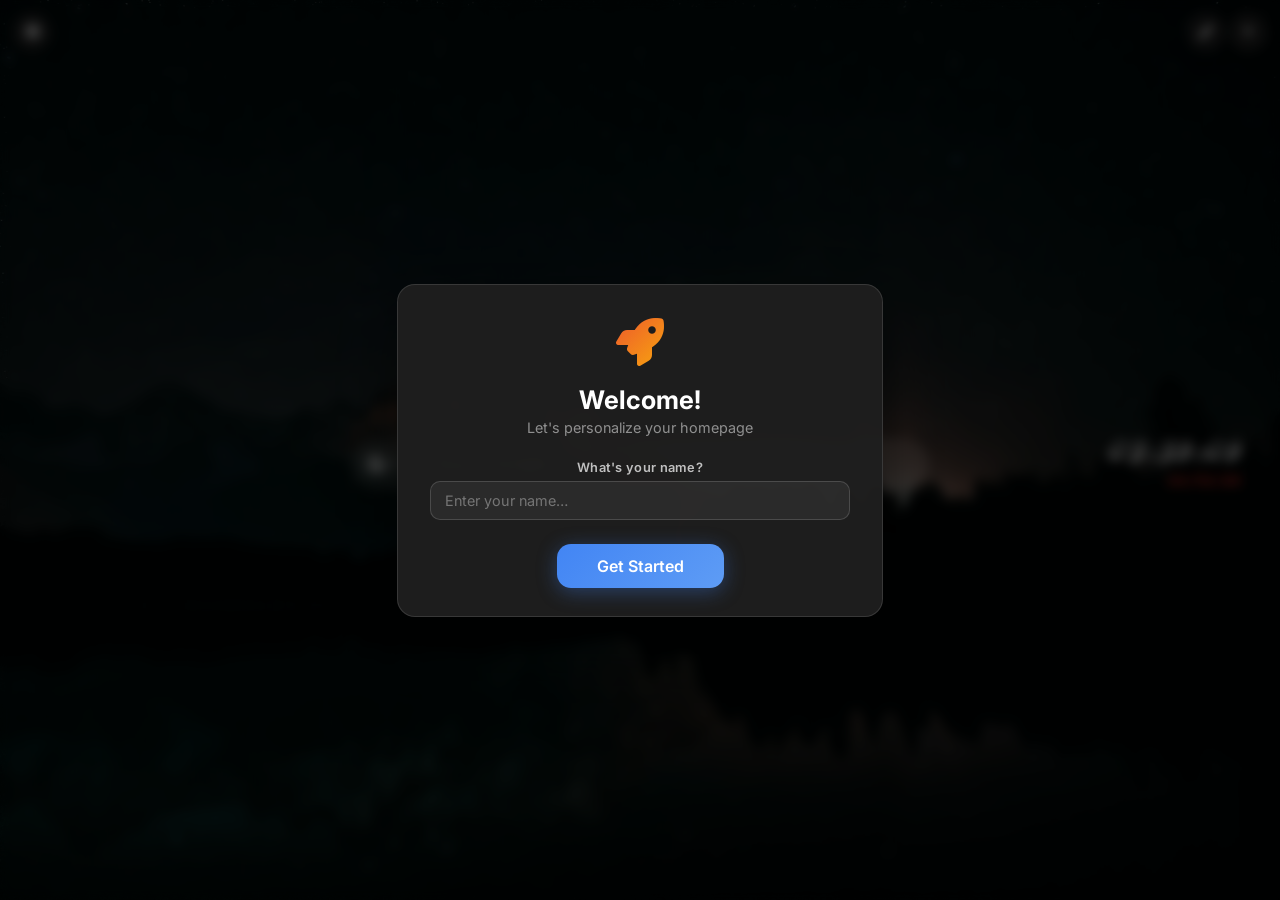
<file: index.html>
<!DOCTYPE html>
<html lang="en">

<head>
    <meta charset="UTF-8">
    <meta name="viewport" content="width=device-width, initial-scale=1.0">
    <title>My Homepage</title>
    <link rel="stylesheet" href="style.css">
    <link rel="stylesheet" href="https://cdnjs.cloudflare.com/ajax/libs/font-awesome/6.4.0/css/all.min.css">
    <link
        href="https://fonts.googleapis.com/css2?family=Inter:wght@400;600;700&family=Molle:ital@1&family=Mystery+Quest&display=swap"
        rel="stylesheet">
</head>

<body>
    <!-- Background Dim & Blur Overlay -->
    <div id="bg-overlay" class="bg-overlay"></div>

    <!-- Welcome Modal (first visit) -->
    <div class="modal-overlay" id="welcome-modal">
        <div class="modal-card welcome-card">
            <div class="welcome-icon"><i class="fas fa-rocket"></i></div>
            <h3 class="modal-title welcome-title">Welcome!</h3>
            <p class="welcome-subtitle">Let's personalize your homepage</p>
            <div class="modal-field">
                <label for="welcome-name">What's your name?</label>
                <input type="text" id="welcome-name" placeholder="Enter your name…" autocomplete="off" autofocus>
            </div>
            <div class="modal-actions">
                <button class="modal-btn confirm" id="welcome-confirm" type="button">Get Started</button>
            </div>
        </div>
    </div>

    <main class="main-layout" id="main-layout">
        <!-- Top area: grids are rendered dynamically -->
        <div id="grids-top" class="grids-area"></div>

        <section class="search-section">
            <div class="search-name" id="search-name"></div>
            <div class="search-container">
                <button class="engine-toggle" id="engine-toggle" type="button" title="Switch search engine">
                    <i class="fab fa-google" id="engine-icon"></i>
                    <i class="fas fa-caret-down caret"></i>
                </button>
                <div class="engine-dropdown" id="engine-dropdown">
                    <div class="engine-option selected" data-engine="google" data-icon="fab fa-google">
                        <i class="fab fa-google"></i><span>Google</span>
                    </div>
                    <div class="engine-option" data-engine="bing" data-icon="fab fa-microsoft">
                        <i class="fab fa-microsoft"></i><span>Bing</span>
                    </div>
                    <div class="engine-option" data-engine="duckduckgo" data-icon="fas fa-shield-halved">
                        <i class="fas fa-shield-halved"></i><span>DuckDuckGo</span>
                    </div>
                    <div class="engine-option" data-engine="youtube" data-icon="fab fa-youtube">
                        <i class="fab fa-youtube"></i><span>YouTube</span>
                    </div>
                    <div class="engine-option" data-engine="brave" data-icon="fas fa-compass">
                        <i class="fas fa-compass"></i><span>Brave Search</span>
                    </div>
                    <div class="engine-option" data-engine="startpage" data-icon="fas fa-lock">
                        <i class="fas fa-lock"></i><span>Startpage</span>
                    </div>
                </div>
                <input type="text" id="search-bar" placeholder="Search Google..." autocomplete="off">

            </div>
            <div class="search-clock">
                <div class="clock-time" id="clock-time">00:00:00</div>
                <div class="clock-date" id="clock-date">01-01-00</div>
            </div>
        </section>

        <!-- Bottom area: grids are rendered dynamically -->
        <div id="grids-bottom" class="grids-area"></div>
    </main>

    <!-- Settings Button (top-left floating) -->
    <button class="backup-btn" id="backup-btn" type="button" title="Settings">
        <i class="fas fa-gear"></i>
    </button>


    <!-- Add Grid Button (floating) -->
    <button class="add-grid-btn" id="add-grid-btn" type="button" title="Add a new grid">
        <i class="fas fa-plus"></i>
    </button>

    <!-- Edit Button (floating near add button) -->
    <button class="edit-grid-btn" id="edit-grid-btn" type="button" title="Edit">
        <i class="fas fa-pen"></i>
    </button>

    <!-- Settings Modal -->
    <div class="modal-overlay" id="backup-modal">
        <div class="modal-card backup-modal-card">
            <div class="modal-header-row">
                <h3 class="modal-title"><i class="fas fa-gear"></i> Settings</h3>
                <button class="modal-close-btn" id="backup-modal-close" type="button" title="Close"><i class="fas fa-times"></i></button>
            </div>

            <!-- 1. Appearance Section -->
            <div class="settings-section">
                <h4 class="settings-section-title"><i class="fas fa-palette"></i> Appearance</h4>
                
                <!-- Wallpaper -->
                <div class="settings-row">
                    <div class="wallpaper-preview-group">
                        <img id="wallpaper-thumb" src="bg.jpg" alt="Wallpaper preview" class="wallpaper-thumb">
                        <div class="wallpaper-info">
                            <span class="wallpaper-label">Wallpaper</span>
                            <span class="wallpaper-hint">JPG, PNG, WebP</span>
                        </div>
                    </div>
                    <div class="settings-action-group">
                        <input type="file" id="wallpaper-file-input" accept="image/*" style="display: none;">
                        <button class="modal-btn secondary btn-compact" id="wallpaper-upload-btn" type="button">
                            <i class="fas fa-upload"></i> Upload
                        </button>
                        <button class="modal-btn ghost btn-compact" id="wallpaper-reset-btn" type="button" title="Reset to default background">
                            <i class="fas fa-rotate-left"></i> Reset
                        </button>
                    </div>
                </div>

                <!-- Wallpaper Dim & Blur Sliders -->
                <div class="settings-row">
                    <div class="settings-info-group">
                        <span class="settings-row-label">Background Dim</span>
                        <span class="settings-row-hint" id="bg-dim-label">20%</span>
                    </div>
                    <div class="setting-range-wrap">
                        <input type="range" id="setting-bg-dim" min="0" max="80" value="20" class="setting-range">
                    </div>
                </div>

                <div class="settings-row">
                    <div class="settings-info-group">
                        <span class="settings-row-label">Background Blur</span>
                        <span class="settings-row-hint" id="bg-blur-label">0px</span>
                    </div>
                    <div class="setting-range-wrap">
                        <input type="range" id="setting-bg-blur" min="0" max="20" value="0" class="setting-range">
                    </div>
                </div>

                <!-- Tile Shape -->
                <div class="settings-row">
                    <div class="settings-info-group">
                        <span class="settings-row-label">Tile Shape</span>
                        <span class="settings-row-hint">Shortcut icon borders</span>
                    </div>
                    <div class="segment-group" id="tile-shape-group">
                        <button class="segment-btn active" data-shape="circle" type="button">Circle</button>
                        <button class="segment-btn" data-shape="squircle" type="button">Squircle</button>
                        <button class="segment-btn" data-shape="square" type="button">Square</button>
                    </div>
                </div>

                <!-- Show / Hide Shortcut Labels -->
                <div class="settings-row">
                    <div class="settings-info-group">
                        <span class="settings-row-label">Shortcut Names</span>
                        <span class="settings-row-hint">Display text below icons</span>
                    </div>
                    <label class="toggle-switch">
                        <input type="checkbox" id="setting-show-labels" checked>
                        <span class="toggle-slider"></span>
                    </label>
                </div>

            </div>

            <div class="backup-divider"></div>

            <!-- 2. Clock, Date & Profile -->
            <div class="settings-section">
                <h4 class="settings-section-title"><i class="fas fa-clock"></i> Clock, Date & Greeting</h4>
                
                <!-- Display Name -->
                <div class="settings-row">
                    <div class="settings-info-group">
                        <span class="settings-row-label">Display Name</span>
                        <span class="settings-row-hint">Greeting on dashboard</span>
                    </div>
                    <div class="settings-action-group">
                        <input type="text" id="setting-user-name" placeholder="Your name" class="setting-text-input" autocomplete="off">
                        <button class="modal-btn secondary btn-compact" id="setting-name-save-btn" type="button">
                            Save
                        </button>
                    </div>
                </div>

                <!-- 12h / 24h Time Format -->
                <div class="settings-row">
                    <div class="settings-info-group">
                        <span class="settings-row-label">Time Format</span>
                        <span class="settings-row-hint">Clock display style</span>
                    </div>
                    <div class="segment-group" id="time-format-group">
                        <button class="segment-btn" data-time="12h" type="button">12-Hour</button>
                        <button class="segment-btn active" data-time="24h" type="button">24-Hour</button>
                    </div>
                </div>

                <!-- Show Seconds -->
                <div class="settings-row">
                    <div class="settings-info-group">
                        <span class="settings-row-label">Show Seconds</span>
                        <span class="settings-row-hint">Live ticking seconds</span>
                    </div>
                    <label class="toggle-switch">
                        <input type="checkbox" id="setting-show-seconds" checked>
                        <span class="toggle-slider"></span>
                    </label>
                </div>

                <!-- Date Format -->
                <div class="settings-row">
                    <div class="settings-info-group">
                        <span class="settings-row-label">Date Format</span>
                        <span class="settings-row-hint">Display beneath clock</span>
                    </div>
                    <div class="settings-action-group">
                        <select id="setting-date-format" class="setting-select">
                            <option value="dd/mm/yy" selected>DD/MM/YY (24/08/26)</option>
                            <option value="mm/dd/yy">MM/DD/YY (08/24/26)</option>
                            <option value="text">Text (Mon, 24 Aug)</option>
                        </select>
                    </div>
                </div>
            </div>

            <div class="backup-divider"></div>

            <!-- 3. Search Section -->
            <div class="settings-section">
                <h4 class="settings-section-title"><i class="fas fa-magnifying-glass"></i> Search Engine</h4>
                
                <!-- Default Search Engine -->
                <div class="settings-row">
                    <div class="settings-info-group">
                        <span class="settings-row-label">Default Engine</span>
                        <span class="settings-row-hint">Initial search provider</span>
                    </div>
                    <div class="settings-action-group">
                        <select id="setting-default-engine" class="setting-select">
                            <option value="google" selected>Google</option>
                            <option value="bing">Bing</option>
                            <option value="duckduckgo">DuckDuckGo</option>
                            <option value="youtube">YouTube</option>
                            <option value="brave">Brave Search</option>
                            <option value="startpage">Startpage</option>
                        </select>
                    </div>
                </div>


            </div>

            <div class="backup-divider"></div>

            <!-- 4. Backup & Reset Section -->
            <div class="settings-section">
                <h4 class="settings-section-title"><i class="fas fa-database"></i> Backup & Reset</h4>
                <div class="settings-row">
                    <div class="settings-info-group">
                        <span class="settings-row-label">Dashboard Data</span>
                        <span class="settings-row-hint">Grids, shortcuts & settings</span>
                    </div>
                    <div class="settings-action-group">
                        <button class="modal-btn secondary btn-compact" id="export-json-btn" type="button" title="Download backup JSON">
                            <i class="fas fa-download"></i> Export
                        </button>
                        <input type="file" id="backup-file-input" accept=".json,application/json" style="display: none;">
                        <button class="modal-btn secondary btn-compact" id="import-json-btn" type="button" title="Import / Restore from JSON file">
                            <i class="fas fa-file-import"></i> Import
                        </button>
                        <button class="modal-btn ghost btn-compact" id="copy-json-btn" type="button" title="Copy JSON text to clipboard">
                            <i class="fas fa-copy"></i>
                        </button>
                    </div>
                </div>

                <!-- Preview of selected file -->
                <div class="backup-preview" id="backup-preview" style="display: none;">
                    <div class="preview-info">
                        <i class="fas fa-circle-check preview-icon"></i>
                        <div class="preview-details">
                            <span class="preview-filename" id="preview-filename">backup.json</span>
                            <span class="preview-stats" id="preview-stats">3 Grids • 12 Shortcuts</span>
                        </div>
                    </div>
                    <button class="preview-remove-btn" id="preview-remove-btn" type="button" title="Remove selected file">
                        <i class="fas fa-times"></i>
                    </button>
                </div>

                <!-- Import Mode Selection -->
                <div class="import-mode-container" id="import-mode-container" style="display: none;">
                    <label class="import-mode-label">Import Mode:</label>
                    <div class="import-mode-options">
                        <label class="radio-label">
                            <input type="radio" name="import-mode" value="replace" checked>
                            <span><strong>Replace</strong> (Overwrites current data)</span>
                        </label>
                        <label class="radio-label">
                            <input type="radio" name="import-mode" value="merge">
                            <span><strong>Merge</strong> (Appends to current grids)</span>
                        </label>
                    </div>
                    <div class="modal-actions import-actions" style="margin-top: 8px;">
                        <button class="modal-btn confirm btn-compact" id="import-confirm-btn" type="button">
                            <i class="fas fa-rotate-left"></i> Confirm Restore
                        </button>
                    </div>
                </div>

                <!-- Factory Reset Row -->
                <div class="settings-row" style="margin-top: 6px; border-color: rgba(234, 67, 53, 0.25); background: rgba(234, 67, 53, 0.06);">
                    <div class="settings-info-group">
                        <span class="settings-row-label" style="color: #ff6b6b;">Factory Reset</span>
                        <span class="settings-row-hint">Reset all data & start fresh</span>
                    </div>
                    <button class="modal-btn danger btn-compact" id="factory-reset-btn" type="button">
                        <i class="fas fa-trash-can"></i> Reset All
                    </button>
                </div>
            </div>
        </div>
    </div>

    <!-- Toast Notification -->
    <div class="toast-notification" id="toast-notification">
        <i class="toast-icon fas fa-check-circle" id="toast-icon"></i>
        <span class="toast-message" id="toast-message">Action completed successfully</span>
    </div>

    <!-- Add Site Modal -->
    <div class="modal-overlay" id="add-site-modal">
        <div class="modal-card">
            <h3 class="modal-title">Add Shortcut</h3>
            <div class="modal-field">
                <label for="modal-url">Website URL</label>
                <input type="text" id="modal-url" placeholder="https://example.com" autocomplete="off">
            </div>
            <div class="modal-field" id="modal-name-field">
                <label for="modal-name">Display Name</label>
                <input type="text" id="modal-name" placeholder="Example" autocomplete="off">
            </div>
            <div class="modal-field" id="modal-icon-field">
                <label for="modal-icon">Custom Icon <span class="modal-hint">(Font Awesome class or image URL)</span></label>
                <input type="text" id="modal-icon" placeholder="e.g. fab fa-github or https://...icon.png" autocomplete="off">
                <span class="modal-hint">Paste an image URL (right-click tab icon → Copy Image Address) or a FA class</span>
            </div>
            <div class="modal-field" id="modal-source-field">
                <label for="modal-icon-source">Icon Source</label>
                <select id="modal-icon-source">
                    <option value="direct" selected>Direct Favicon (Site's Own)</option>
                    <option value="google">Google FaviconV2</option>
                    <option value="duckduckgo">DuckDuckGo Icons</option>
                    <option value="iconhorse">Icon Horse</option>
                    <option value="clearbit">Clearbit Logo (HD)</option>
                    <option value="faviconkit">FaviconKit</option>
                    <option value="yandex">Yandex Favicon</option>
                    <option value="globe">Globe Icon (fallback)</option>
                </select>
                <span class="modal-hint">Choose which service fetches the icon</span>
            </div>
            <div class="modal-actions">
                <button class="modal-btn cancel" id="modal-cancel" type="button">Cancel</button>
                <button class="modal-btn confirm" id="modal-confirm" type="button">Add</button>
            </div>
        </div>
    </div>

    <!-- Add Grid Modal -->
    <div class="modal-overlay" id="add-grid-modal">
        <div class="modal-card">
            <h3 class="modal-title">Add New Grid</h3>
            <div class="modal-field">
                <label for="grid-name-input">Grid Name</label>
                <input type="text" id="grid-name-input" placeholder="e.g. Social, Work, Study…" autocomplete="off">
            </div>
            <div class="modal-actions">
                <button class="modal-btn cancel" id="grid-modal-cancel" type="button">Cancel</button>
                <button class="modal-btn confirm" id="grid-modal-confirm" type="button">Add Grid</button>
            </div>
        </div>
    </div>

    <script src="script.js"></script>
    <script src="search.js"></script>
</body>

</html>
</file>
<file: style.css>
:root {
    --bg-color: #000000;
    --panel-bg: rgba(255, 255, 255, 0.08);
    --panel-border: rgba(255, 255, 255, 0.2);
    --text-color: #ffffff;
    --text-muted: rgba(255, 255, 255, 0.72);
    --grid-shadow: 0 8px 32px rgba(0, 0, 0, 0.37);
    --page-padding: clamp(0.5rem, 1vw, 1rem);
    --grid-gap: clamp(0.5rem, 0.9vw, 1rem);
    --grid-cols: 1;
    --tile-radius: 50%;
    --bg-dim: 0.2;
    --bg-blur: 0px;
}


body {
    background-color: var(--bg-color);
    background-image: url('bg.jpg');
    background-size: cover;
    background-position: center;
    background-repeat: no-repeat;
    background-attachment: fixed;
    color: var(--text-color);
    font-family: 'Inter', sans-serif;
    margin: 0;
    min-height: 100vh;
    overflow: hidden;
    position: relative;
}

.bg-overlay {
    position: fixed;
    inset: 0;
    background-color: rgba(0, 0, 0, var(--bg-dim, 0.2));
    backdrop-filter: blur(var(--bg-blur, 0px));
    -webkit-backdrop-filter: blur(var(--bg-blur, 0px));
    pointer-events: none;
    z-index: 0;
    transition: background-color 0.2s ease, backdrop-filter 0.2s ease, -webkit-backdrop-filter 0.2s ease;
}

.main-layout {
    display: flex;
    flex-direction: column;
    align-items: center;
    justify-content: center;
    gap: var(--grid-gap);
    width: 100%;
    min-height: 100vh;
    padding: clamp(3.2rem, 5.5vh, 4rem) var(--page-padding) clamp(1.2rem, 2.5vh, 2rem);
    box-sizing: border-box;
}

/* 10-Slot Grid Layout System (5 columns top, 5 columns bottom) */
.grids-area {
    display: grid;
    grid-template-columns: repeat(5, minmax(0, 1fr));
    gap: var(--grid-gap);
    width: 100%;
    max-width: 1280px;
    box-sizing: border-box;
    align-items: stretch;
}

#grids-bottom {
    /* Shown when bottom slots occupied or in edit mode */
}

/* Grid Slot Placeholders (1 to 10) */
.grid-slot-placeholder {
    position: relative;
    width: 100%;
    aspect-ratio: 1 / 1;
    border-radius: 14px;
    display: flex;
    align-items: stretch;
    justify-content: stretch;
    box-sizing: border-box;
    transition: transform 0.2s ease, border-color 0.2s ease, background 0.2s ease, box-shadow 0.2s ease;
}

/* In normal mode, empty slots are invisible and non-interactive */
.grid-slot-placeholder.empty-slot {
    pointer-events: none;
    border: 2px dashed transparent;
    background: transparent;
}

.grid-slot-placeholder.empty-slot .slot-hint {
    display: none;
}

/* In Dashboard Edit Mode */
body.dashboard-editing .grids-area {
    display: grid !important;
}

body.dashboard-editing .grid-slot-placeholder.empty-slot {
    pointer-events: auto;
    border: 2px dashed rgba(255, 255, 255, 0.22);
    background: rgba(255, 255, 255, 0.03);
    backdrop-filter: blur(8px);
    -webkit-backdrop-filter: blur(8px);
    cursor: pointer;
    display: flex;
    align-items: center;
    justify-content: center;
}

body.dashboard-editing .grid-slot-placeholder.empty-slot:hover,
body.dashboard-editing .grid-slot-placeholder.empty-slot.slot-drag-over {
    border-color: rgba(66, 133, 244, 0.85);
    background: rgba(66, 133, 244, 0.14);
    transform: scale(1.02);
    box-shadow: 0 0 20px rgba(66, 133, 244, 0.3);
}

body.dashboard-editing .grid-slot-placeholder.empty-slot .slot-hint {
    display: flex;
    flex-direction: column;
    align-items: center;
    gap: 6px;
    color: rgba(255, 255, 255, 0.4);
    font-size: 0.72rem;
    font-weight: 600;
    letter-spacing: 0.5px;
    pointer-events: none;
    user-select: none;
}

body.dashboard-editing .grid-slot-placeholder.empty-slot .slot-hint i {
    font-size: 1.15rem;
    color: rgba(255, 255, 255, 0.35);
}

.shortcut-panel {
    background: var(--panel-bg);
    backdrop-filter: blur(16px);
    -webkit-backdrop-filter: blur(16px);
    border: 1px solid var(--panel-border);
    border-radius: 14px;
    box-shadow: var(--grid-shadow);
    box-sizing: border-box;
    display: flex;
    flex-direction: column;
    align-items: center;
    overflow: hidden;
    padding: clamp(0.45rem, 0.8vmin, 0.9rem);
    position: relative;
    transition: transform 0.25s ease, background 0.25s ease, border-color 0.25s ease, box-shadow 0.25s ease;
    width: 100%;
    height: 100%;
    aspect-ratio: 1 / 1;
}

/* Draggable Grid in Edit Mode */
body.dashboard-editing .shortcut-panel {
    cursor: grab;
    border-color: rgba(66, 133, 244, 0.45);
    box-shadow: 0 0 0 1px rgba(66, 133, 244, 0.25), var(--grid-shadow);
}

body.dashboard-editing .shortcut-panel:active {
    cursor: grabbing;
}

body.dashboard-editing .shortcut-panel.dragging-grid {
    opacity: 0.3;
    transform: scale(0.92);
}

.shortcut-panel::before {
    content: '';
    position: absolute;
    top: 0;
    left: 0;
    right: 0;
    height: 50%;
    background: linear-gradient(to bottom, rgba(255, 255, 255, 0.1), transparent);
    border-radius: 14px 14px 0 0;
    pointer-events: none;
}

.shortcut-panel:hover {
    background: rgba(255, 255, 255, 0.12);
    border-color: rgba(255, 255, 255, 0.4);
    transform: translateY(-3px) scale(1.01);
}

.shortcut-panel h3 {
    color: var(--text-muted);
    font-size: clamp(0.55rem, 1.5vmin, 0.95rem);
    font-weight: 700;
    letter-spacing: 1.5px;
    margin: 0 0 clamp(0.25rem, 0.9vmin, 0.7rem);
    text-align: center;
    text-transform: uppercase;
    border-bottom: 1px dashed transparent;
    transition: border-color 0.2s ease;
}

.shortcut-panel h3:hover {
    border-color: rgba(255, 255, 255, 0.3);
}

.grid-name-input {
    background: rgba(255, 255, 255, 0.1);
    border: 1px solid rgba(255, 255, 255, 0.3);
    border-radius: 6px;
    color: var(--text-color);
    font-family: 'Inter', sans-serif;
    font-size: inherit;
    font-weight: 700;
    letter-spacing: 1.5px;
    outline: none;
    padding: 2px 6px;
    text-align: center;
    text-transform: uppercase;
    width: 90%;
    box-shadow: 0 0 0 2px rgba(66, 133, 244, 0.25);
}

.icon-grid {
    display: grid;
    align-content: center;
    flex: 1;
    gap: clamp(0.25rem, 1vmin, 0.75rem) clamp(0.25rem, 0.7vmin, 0.7rem);
    grid-template-columns: repeat(3, 1fr);
    justify-items: center;
    width: 100%;
}

.site-item {
    align-items: center;
    display: flex;
    flex-direction: column;
    gap: 4px;
    min-width: 0;
    width: 100%;
}

.site-name {
    color: var(--text-color);
    font-size: clamp(0.48rem, 1.25vmin, 0.85rem);
    max-width: 100%;
    opacity: 0.9;
    overflow: hidden;
    text-align: center;
    text-overflow: ellipsis;
    white-space: nowrap;
}

body.hide-shortcut-labels .site-name {
    display: none !important;
}

body.hide-shortcut-labels .site-item {
    gap: 0;
}

.icon-grid a {
    align-items: center;
    background: transparent;
    border: none;
    border-radius: var(--tile-radius, 50%);
    color: #ffffff;
    display: flex;
    font-size: clamp(0.9rem, 2.2vmin, 1.8rem);
    height: clamp(30px, 5.6vmin, 72px);
    justify-content: center;
    text-decoration: none;
    transition: transform 0.2s ease, border-radius 0.2s ease;
    width: clamp(30px, 5.6vmin, 72px);
    overflow: hidden;
}

.icon-grid a:hover {
    transform: translateY(-3px) scale(1.1);
}

/* ---- Empty Grid State ---- */
.empty-grid-state {
    grid-column: 1 / -1;
    display: flex;
    flex-direction: column;
    align-items: center;
    justify-content: center;
    gap: 8px;
    color: rgba(255, 255, 255, 0.25);
    padding: 1rem;
    text-align: center;
}

.empty-grid-state > i {
    font-size: 2rem;
    opacity: 0.4;
}

.empty-grid-state > span {
    font-size: 0.8rem;
    opacity: 0.5;
}

.empty-grid-state .empty-hint {
    font-size: 0.65rem;
    opacity: 0.35;
}

.empty-grid-state .empty-hint i {
    font-size: 0.6rem;
}

/* ---- Add Grid Button (floating top-right) ---- */
.add-grid-btn {
    position: fixed;
    top: 14px;
    right: 14px;
    width: 36px;
    height: 36px;
    border: 1.5px solid rgba(255, 255, 255, 0.2);
    border-radius: 50%;
    background: rgba(30, 30, 30, 0.85);
    backdrop-filter: blur(16px);
    -webkit-backdrop-filter: blur(16px);
    color: rgba(255, 255, 255, 0.8);
    font-size: 0.95rem;
    cursor: pointer;
    display: flex;
    align-items: center;
    justify-content: center;
    box-shadow: 0 4px 16px rgba(0, 0, 0, 0.35);
    transition: transform 0.2s ease, background 0.2s ease, border-color 0.2s ease, color 0.2s ease;
    z-index: 100;
}

.add-grid-btn:hover {
    transform: scale(1.1) rotate(90deg);
    background: rgba(66, 133, 244, 0.3);
    border-color: rgba(66, 133, 244, 0.6);
    color: #ffffff;
}

/* ---- Edit Button (floating top-right near add button) ---- */
.edit-grid-btn {
    position: fixed;
    top: 14px;
    right: 56px;
    width: 36px;
    height: 36px;
    border: 1.5px solid rgba(255, 255, 255, 0.2);
    border-radius: 50%;
    background: rgba(30, 30, 30, 0.85);
    backdrop-filter: blur(16px);
    -webkit-backdrop-filter: blur(16px);
    color: rgba(255, 255, 255, 0.8);
    font-size: 0.88rem;
    cursor: pointer;
    display: flex;
    align-items: center;
    justify-content: center;
    box-shadow: 0 4px 16px rgba(0, 0, 0, 0.35);
    transition: transform 0.2s ease, background 0.2s ease, border-color 0.2s ease, color 0.2s ease;
    z-index: 100;
}

.edit-grid-btn:hover {
    transform: scale(1.1);
    background: rgba(66, 133, 244, 0.3);
    border-color: rgba(66, 133, 244, 0.6);
    color: #ffffff;
}

.edit-grid-btn.active {
    background: rgba(66, 133, 244, 0.4) !important;
    border-color: #4285f4 !important;
    color: #ffffff !important;
    box-shadow: 0 0 16px rgba(66, 133, 244, 0.6) !important;
    transform: scale(1.05);
}

/* ---- Settings Button (floating top-left) ---- */
.backup-btn {
    position: fixed;
    top: 14px;
    left: 14px;
    width: 36px;
    height: 36px;
    border: 1.5px solid rgba(255, 255, 255, 0.2);
    border-radius: 50%;
    background: rgba(30, 30, 30, 0.85);
    backdrop-filter: blur(16px);
    -webkit-backdrop-filter: blur(16px);
    color: rgba(255, 255, 255, 0.8);
    font-size: 0.95rem;
    cursor: pointer;
    display: flex;
    align-items: center;
    justify-content: center;
    box-shadow: 0 4px 16px rgba(0, 0, 0, 0.35);
    transition: transform 0.3s cubic-bezier(0.4, 0, 0.2, 1), background 0.2s ease, border-color 0.2s ease, color 0.2s ease;
    z-index: 100;
}

.backup-btn:hover {
    transform: scale(1.1) rotate(45deg);
    background: rgba(66, 133, 244, 0.3);
    border-color: rgba(66, 133, 244, 0.6);
    color: #ffffff;
}

/* ---- Grid Delete Button (prominent in Dashboard Edit Mode) ---- */
.grid-delete-btn {
    position: absolute;
    top: 8px;
    left: 8px;
    width: 26px;
    height: 26px;
    border: none;
    border-radius: 50%;
    background: rgba(234, 67, 53, 0.88);
    color: #ffffff;
    font-size: 0.72rem;
    cursor: pointer;
    display: none;
    align-items: center;
    justify-content: center;
    opacity: 0;
    box-shadow: 0 2px 10px rgba(234, 67, 53, 0.4);
    transition: opacity 0.2s ease, background 0.2s ease, color 0.2s ease, transform 0.15s ease;
    z-index: 25;
}

body.dashboard-editing .grid-delete-btn {
    display: flex !important;
    opacity: 1 !important;
}

.grid-delete-btn:hover {
    background: #ea4335;
    transform: scale(1.2);
}

/* ---- Responsive ---- */
@media (max-width: 1100px) {
    body {
        overflow-y: auto;
    }

    .main-layout {
        grid-template-rows: none;
        height: auto;
        min-height: 100vh;
    }

    .grids-area {
        grid-template-columns: repeat(2, minmax(150px, 1fr)) !important;
    }

    .shortcut-panel {
        max-width: none;
        aspect-ratio: auto;
        min-height: 210px;
    }
}

@media (max-width: 480px) {
    .grids-area {
        grid-template-columns: minmax(150px, 1fr) !important;
    }

    .icon-grid a {
        height: 36px;
        width: 36px;
    }

    .main-layout {
        padding: 1rem;
    }
}

/* Search Bar */
.search-section {
    display: flex;
    justify-content: center;
    align-items: center;
    padding: 0.5rem clamp(0.75rem, 2vw, 2rem);
    box-sizing: border-box;
    width: 100%;
    gap: clamp(1rem, 2vw, 2rem);
}

.search-name {
    flex: 1 1 0;
    font-size: clamp(1.2rem, 2.5vw, 2.5rem);
    color: var(--text-color);
    letter-spacing: 1px;
    font-family: 'Mystery Quest', cursive;
    text-shadow: 0 2px 10px rgba(0, 0, 0, 0.3);
    white-space: nowrap;
    overflow: hidden;
    text-overflow: ellipsis;
}

.search-container {
    position: relative;
    flex: 2 1 0;
    min-width: 150px;
    max-width: 600px;
    overflow: visible;
}

.search-clock {
    flex: 1 1 0;
    display: flex;
    flex-direction: column;
    align-items: flex-end;
    font-family: 'Molle', cursive;
    text-align: right;
}

.clock-time {
    font-size: clamp(1.2rem, 2.2vw, 2rem);
    color: var(--text-color);
    letter-spacing: 1px;
    text-shadow: 0 2px 10px rgba(0, 0, 0, 0.3);
    line-height: 1.1;
    white-space: nowrap;
}

.clock-date {
    font-size: clamp(0.7rem, 1.2vw, 1.1rem);
    color: #ff3b30;
    margin-top: 4px;
    letter-spacing: 0.5px;
    text-shadow: 0 2px 10px rgba(0, 0, 0, 0.3);
    line-height: 1.1;
    white-space: nowrap;
}

@media (max-width: 768px) {
    .search-section {
        flex-direction: column;
        padding: 1rem;
        gap: 12px;
    }
    
    .search-name {
        text-align: center;
        flex: none;
    }
    
    .search-container {
        width: 100%;
        max-width: none;
        flex: none;
    }
    
    .search-clock {
        align-items: center;
        text-align: center;
        flex: none;
    }
}

.search-container .search-icon {
    position: absolute;
    left: 18px;
    top: 50%;
    transform: translateY(-50%);
    font-size: 1.1rem;
    background: linear-gradient(135deg, #4285f4, #34a853 38%, #fbbc05 68%, #ea4335);
    -webkit-background-clip: text;
    -webkit-text-fill-color: transparent;
    background-clip: text;
    pointer-events: none;
    transition: opacity 0.25s ease;
}

/* Engine Toggle Button */
.engine-toggle {
    position: absolute;
    left: 6px;
    top: 50%;
    transform: translateY(-50%);
    display: flex;
    align-items: center;
    gap: 4px;
    background: rgba(255, 255, 255, 0.08);
    border: 1px solid rgba(255, 255, 255, 0.12);
    border-radius: 20px;
    padding: 6px 10px;
    cursor: pointer;
    z-index: 10;
    transition: background 0.2s ease, border-color 0.2s ease;
}

.engine-toggle:hover {
    background: rgba(255, 255, 255, 0.15);
    border-color: rgba(255, 255, 255, 0.3);
}

.engine-toggle #engine-icon {
    font-size: 1rem;
    color: #ffffff;
}

.engine-toggle .caret {
    font-size: 0.65rem;
    color: var(--text-muted);
    transition: transform 0.25s ease;
}

.engine-toggle.open .caret {
    transform: rotate(180deg);
}

/* Engine Dropdown */
.engine-dropdown {
    position: absolute;
    top: calc(100% + 6px);
    left: 6px;
    background: rgba(30, 30, 30, 0.95);
    backdrop-filter: blur(20px);
    -webkit-backdrop-filter: blur(20px);
    border: 1px solid rgba(255, 255, 255, 0.15);
    border-radius: 14px;
    padding: 6px;
    z-index: 100;
    min-width: 180px;
    box-shadow: 0 12px 40px rgba(0, 0, 0, 0.5);
    opacity: 0;
    visibility: hidden;
    transform: translateY(-8px) scale(0.96);
    transition: opacity 0.2s ease, transform 0.2s ease, visibility 0.2s ease;
}

.engine-dropdown.open {
    opacity: 1;
    visibility: visible;
    transform: translateY(0) scale(1);
}

.engine-option {
    display: flex;
    align-items: center;
    gap: 10px;
    padding: 9px 14px;
    border-radius: 10px;
    cursor: pointer;
    color: var(--text-muted);
    font-size: 0.88rem;
    font-family: 'Inter', sans-serif;
    transition: background 0.15s ease, color 0.15s ease;
}

.engine-option i {
    width: 18px;
    text-align: center;
    font-size: 0.95rem;
}

.engine-option:hover {
    background: rgba(255, 255, 255, 0.1);
    color: #ffffff;
}

.engine-option.selected {
    background: rgba(66, 133, 244, 0.15);
    color: #ffffff;
}

.engine-option.selected i {
    color: #4285f4;
}

#search-bar {
    width: 100%;
    padding: 14px 20px 14px 82px;
    border: 1px solid var(--panel-border);
    border-radius: 28px;
    background: var(--panel-bg);
    backdrop-filter: blur(16px);
    -webkit-backdrop-filter: blur(16px);
    color: var(--text-color);
    font-family: 'Inter', sans-serif;
    font-size: 1rem;
    outline: none;
    box-shadow: var(--grid-shadow);
    box-sizing: border-box;
    transition: border-color 0.3s ease, box-shadow 0.3s ease, background 0.3s ease;
}

#search-bar::placeholder {
    color: var(--text-muted);
    opacity: 0.6;
}

#search-bar:focus {
    border-color: rgba(66, 133, 244, 0.6);
    box-shadow: 0 0 0 3px rgba(66, 133, 244, 0.15), var(--grid-shadow);
    background: rgba(255, 255, 255, 0.12);
}

/* ---- Edit Mode (controlled exclusively by master edit button) ---- */

/* Delete button on each item */
.item-delete {
    display: none;
    position: absolute;
    top: -4px;
    right: -4px;
    width: 20px;
    height: 20px;
    border: none;
    border-radius: 50%;
    background: rgba(234, 67, 53, 0.9);
    color: #fff;
    font-size: 0.6rem;
    cursor: pointer;
    align-items: center;
    justify-content: center;
    z-index: 10;
    transition: transform 0.15s ease, background 0.15s ease;
    padding: 0;
    line-height: 1;
    box-shadow: 0 2px 6px rgba(0, 0, 0, 0.4);
}

.item-delete:hover {
    background: #ea4335;
    transform: scale(1.2);
}

body.dashboard-editing .site-item {
    position: relative;
    cursor: grab;
    transition: opacity 0.2s ease, transform 0.2s ease, box-shadow 0.2s ease;
}

body.dashboard-editing .item-delete {
    display: flex;
}

body.dashboard-editing .site-item:active {
    cursor: grabbing;
}

body.dashboard-editing .site-item.dragging {
    opacity: 0.3;
    transform: scale(0.9);
}

body.dashboard-editing .site-item.drag-over,
.site-item.drag-over {
    transform: scale(1.08);
    box-shadow: 0 0 0 2px rgba(66, 133, 244, 0.7),
                0 0 16px rgba(66, 133, 244, 0.3);
    border-radius: 12px;
    background: rgba(66, 133, 244, 0.15);
}

/* Add slot button */
.add-slot {
    display: flex;
    flex-direction: column;
    align-items: center;
    justify-content: center;
    gap: 4px;
    cursor: pointer;
    min-width: 0;
    width: 100%;
}

.add-slot .add-circle {
    width: clamp(30px, 5.6vmin, 72px);
    height: clamp(30px, 5.6vmin, 72px);
    border-radius: var(--tile-radius, 50%);
    border: 2px dashed rgba(255, 255, 255, 0.25);
    display: flex;
    align-items: center;
    justify-content: center;
    color: rgba(255, 255, 255, 0.35);
    font-size: clamp(0.8rem, 2vmin, 1.5rem);
    transition: border-color 0.2s ease, color 0.2s ease, background 0.2s ease, border-radius 0.2s ease, transform 0.2s ease, box-shadow 0.2s ease;
}

.add-slot:hover .add-circle,
.add-slot.drag-over .add-circle {
    border-color: rgba(66, 133, 244, 0.85);
    color: #4285f4;
    background: rgba(66, 133, 244, 0.2);
    transform: scale(1.08);
    box-shadow: 0 0 16px rgba(66, 133, 244, 0.35);
}

.add-slot .add-label {
    font-size: clamp(0.48rem, 1.25vmin, 0.85rem);
    color: rgba(255, 255, 255, 0.35);
}

/* Favicon links – no background, icon fills the circle */
.icon-grid a.has-favicon {
    background: transparent;
    backdrop-filter: none;
    -webkit-backdrop-filter: none;
    border: none;
    box-shadow: none;
    overflow: hidden;
}

.icon-grid a.has-favicon:hover {
    background: transparent;
    border-color: transparent;
    box-shadow: none;
}

.icon-grid a img.favicon-img {
    width: 100%;
    height: 100%;
    border-radius: var(--tile-radius, 50%);
    object-fit: cover;
    transition: border-radius 0.2s ease;
}

/* ---- Welcome Modal Styles ---- */
.welcome-card {
    text-align: center;
    padding: 36px 32px;
}

.welcome-icon {
    font-size: 3rem;
    margin-bottom: 12px;
    background: linear-gradient(135deg, #4285f4, #ea4335, #fbbc05, #34a853);
    -webkit-background-clip: text;
    -webkit-text-fill-color: transparent;
    background-clip: text;
    animation: welcomePulse 2s ease-in-out infinite;
}

@keyframes welcomePulse {
    0%, 100% { transform: scale(1); }
    50% { transform: scale(1.1) rotate(5deg); }
}

.welcome-title {
    font-size: 1.6rem !important;
    margin-bottom: 4px !important;
}

.welcome-subtitle {
    color: var(--text-muted);
    font-size: 0.9rem;
    margin: 0 0 24px;
    opacity: 0.7;
}

.welcome-card .modal-actions {
    justify-content: center;
}

.welcome-card .modal-btn.confirm {
    padding: 12px 40px;
    font-size: 1rem;
    border-radius: 14px;
    background: linear-gradient(135deg, #4285f4, #5e9cf5);
    box-shadow: 0 4px 20px rgba(66, 133, 244, 0.35);
    transition: transform 0.2s ease, box-shadow 0.2s ease;
}

.welcome-card .modal-btn.confirm:hover {
    transform: translateY(-2px);
    box-shadow: 0 6px 28px rgba(66, 133, 244, 0.5);
}

/* ---- Modal ---- */

.modal-overlay {
    position: fixed;
    inset: 0;
    background: rgba(0, 0, 0, 0.6);
    backdrop-filter: blur(6px);
    -webkit-backdrop-filter: blur(6px);
    display: flex;
    align-items: center;
    justify-content: center;
    z-index: 1000;
    opacity: 0;
    visibility: hidden;
    transition: opacity 0.25s ease, visibility 0.25s ease;
}

.modal-overlay.open {
    opacity: 1;
    visibility: visible;
}

.modal-card {
    background: rgba(30, 30, 30, 0.97);
    border: 1px solid rgba(255, 255, 255, 0.12);
    border-radius: 18px;
    padding: 28px 32px;
    width: min(420px, 90vw);
    box-shadow: 0 24px 64px rgba(0, 0, 0, 0.5);
    transform: translateY(12px) scale(0.97);
    transition: transform 0.25s ease;
}

.modal-overlay.open .modal-card {
    transform: translateY(0) scale(1);
}

.modal-title {
    color: #ffffff;
    font-family: 'Inter', sans-serif;
    font-size: 1.15rem;
    font-weight: 700;
    margin: 0 0 20px;
    text-transform: none;
    letter-spacing: 0;
}

.modal-field {
    margin-bottom: 16px;
}

.modal-field label {
    display: block;
    color: var(--text-muted);
    font-family: 'Inter', sans-serif;
    font-size: 0.8rem;
    font-weight: 600;
    margin-bottom: 6px;
    letter-spacing: 0.3px;
}

.modal-field input {
    width: 100%;
    padding: 10px 14px;
    border: 1px solid rgba(255, 255, 255, 0.15);
    border-radius: 10px;
    background: rgba(255, 255, 255, 0.06);
    color: var(--text-color);
    font-family: 'Inter', sans-serif;
    font-size: 0.9rem;
    outline: none;
    box-sizing: border-box;
    transition: border-color 0.2s ease, box-shadow 0.2s ease;
}

.modal-field input:focus {
    border-color: rgba(66, 133, 244, 0.5);
    box-shadow: 0 0 0 3px rgba(66, 133, 244, 0.12);
}

.modal-field select {
    width: 100%;
    padding: 10px 14px;
    border: 1px solid rgba(255, 255, 255, 0.15);
    border-radius: 10px;
    background: rgba(255, 255, 255, 0.06);
    color: var(--text-color);
    font-family: 'Inter', sans-serif;
    font-size: 0.9rem;
    outline: none;
    box-sizing: border-box;
    cursor: pointer;
    appearance: none;
    -webkit-appearance: none;
    background-image: url("data:image/svg+xml,%3Csvg xmlns='http://www.w3.org/2000/svg' width='12' height='12' viewBox='0 0 24 24' fill='none' stroke='rgba(255,255,255,0.5)' stroke-width='2' stroke-linecap='round' stroke-linejoin='round'%3E%3Cpolyline points='6 9 12 15 18 9'/%3E%3C/svg%3E");
    background-repeat: no-repeat;
    background-position: right 14px center;
    transition: border-color 0.2s ease, box-shadow 0.2s ease;
}

.modal-field select:focus {
    border-color: rgba(66, 133, 244, 0.5);
    box-shadow: 0 0 0 3px rgba(66, 133, 244, 0.12);
}

.modal-field select option {
    background: #1e1e1e;
    color: var(--text-color);
}

.modal-hint {
    font-size: 0.72rem;
    color: rgba(255, 255, 255, 0.35);
    margin-top: 4px;
    display: inline-block;
}

.modal-actions {
    display: flex;
    justify-content: flex-end;
    gap: 10px;
    margin-top: 24px;
}

.modal-btn {
    padding: 9px 22px;
    border: none;
    border-radius: 10px;
    font-family: 'Inter', sans-serif;
    font-size: 0.85rem;
    font-weight: 600;
    cursor: pointer;
    transition: background 0.2s ease, transform 0.1s ease;
}

.modal-btn:active {
    transform: scale(0.97);
}

.modal-btn.cancel {
    background: rgba(255, 255, 255, 0.08);
    color: var(--text-muted);
}

.modal-btn.cancel:hover {
    background: rgba(255, 255, 255, 0.14);
}

.modal-btn.confirm {
    background: #4285f4;
    color: #ffffff;
}

.modal-btn.confirm:hover {
    background: #5a9bf4;
}

/* ---- Settings Modal Specific Styles ---- */
.backup-modal-card {
    width: min(440px, 92vw);
    max-height: 86vh;
    padding: 20px 24px;
    overflow-y: auto;
    scrollbar-width: thin;
    scrollbar-color: rgba(255, 255, 255, 0.2) transparent;
}

.backup-modal-card::-webkit-scrollbar {
    width: 5px;
}

.backup-modal-card::-webkit-scrollbar-thumb {
    background: rgba(255, 255, 255, 0.2);
    border-radius: 3px;
}

.modal-header-row {
    display: flex;
    align-items: center;
    justify-content: space-between;
    margin-bottom: 14px;
}

.modal-header-row .modal-title {
    margin: 0;
    font-size: 1.05rem;
    display: flex;
    align-items: center;
    gap: 8px;
}

.modal-close-btn {
    background: transparent;
    border: none;
    color: var(--text-muted);
    font-size: 1rem;
    cursor: pointer;
    padding: 4px;
    border-radius: 6px;
    display: flex;
    align-items: center;
    justify-content: center;
    transition: color 0.2s ease, background 0.2s ease;
}

.modal-close-btn:hover {
    color: #ffffff;
    background: rgba(255, 255, 255, 0.1);
}

.settings-section {
    display: flex;
    flex-direction: column;
    gap: 8px;
}

.settings-section-title {
    margin: 0;
    font-size: 0.85rem;
    font-weight: 600;
    color: #ffffff;
    display: flex;
    align-items: center;
    gap: 8px;
    letter-spacing: 0.2px;
}

.settings-row {
    display: flex;
    align-items: center;
    justify-content: space-between;
    background: rgba(255, 255, 255, 0.04);
    border: 1px solid rgba(255, 255, 255, 0.08);
    border-radius: 10px;
    padding: 8px 12px;
    gap: 10px;
}

.wallpaper-preview-group {
    display: flex;
    align-items: center;
    gap: 10px;
    min-width: 0;
}

.wallpaper-thumb {
    width: 52px;
    height: 34px;
    border-radius: 6px;
    object-fit: cover;
    border: 1px solid rgba(255, 255, 255, 0.25);
    background: #111;
    box-shadow: 0 2px 6px rgba(0, 0, 0, 0.3);
    flex-shrink: 0;
}

.wallpaper-info,
.settings-info-group {
    display: flex;
    flex-direction: column;
    min-width: 0;
}

.wallpaper-label,
.settings-row-label {
    font-size: 0.8rem;
    font-weight: 600;
    color: #ffffff;
    white-space: nowrap;
    overflow: hidden;
    text-overflow: ellipsis;
}

.wallpaper-hint,
.settings-row-hint {
    font-size: 0.68rem;
    color: var(--text-muted);
}

.settings-action-group {
    display: flex;
    gap: 6px;
    align-items: center;
    flex-wrap: wrap;
}

.btn-compact {
    padding: 6px 12px !important;
    font-size: 0.78rem !important;
    border-radius: 8px !important;
}

.modal-btn.ghost {
    background: transparent;
    color: var(--text-muted);
    border: 1px solid rgba(255, 255, 255, 0.12);
}

.modal-btn.ghost:hover {
    background: rgba(255, 255, 255, 0.08);
    color: #ffffff;
    border-color: rgba(255, 255, 255, 0.25);
}

.modal-btn.secondary {
    background: rgba(255, 255, 255, 0.08);
    color: #ffffff;
    border: 1px solid rgba(255, 255, 255, 0.15);
}

.modal-btn.secondary:hover {
    background: rgba(255, 255, 255, 0.15);
    border-color: rgba(255, 255, 255, 0.3);
}

.backup-divider {
    height: 1px;
    background: rgba(255, 255, 255, 0.08);
    margin: 12px 0;
}

/* Compact Dropzone */
.backup-dropzone.compact-dropzone {
    border: 1.5px dashed rgba(255, 255, 255, 0.2);
    border-radius: 10px;
    padding: 10px 14px;
    display: flex;
    flex-direction: row;
    align-items: center;
    justify-content: center;
    gap: 10px;
    text-align: center;
    cursor: pointer;
    background: rgba(255, 255, 255, 0.03);
    transition: border-color 0.2s ease, background 0.2s ease, transform 0.15s ease;
}

.backup-dropzone:hover,
.backup-dropzone.drag-over {
    border-color: rgba(66, 133, 244, 0.8);
    background: rgba(66, 133, 244, 0.08);
    transform: scale(1.01);
}

.compact-dropzone .dropzone-icon {
    font-size: 1.15rem;
    color: rgba(66, 133, 244, 0.9);
    margin-bottom: 0;
}

.compact-dropzone .dropzone-text {
    font-size: 0.78rem;
    font-weight: 500;
    color: rgba(255, 255, 255, 0.85);
    margin-bottom: 0;
}

/* File Preview */
.backup-preview {
    display: flex;
    align-items: center;
    justify-content: space-between;
    background: rgba(52, 168, 83, 0.12);
    border: 1px solid rgba(52, 168, 83, 0.3);
    border-radius: 10px;
    padding: 10px 14px;
    margin-top: 6px;
}

.preview-info {
    display: flex;
    align-items: center;
    gap: 10px;
    min-width: 0;
}

.preview-icon {
    font-size: 1.3rem;
    color: #34a853;
    flex-shrink: 0;
}

.preview-details {
    display: flex;
    flex-direction: column;
    min-width: 0;
}

.preview-filename {
    font-size: 0.85rem;
    font-weight: 600;
    color: #ffffff;
    white-space: nowrap;
    overflow: hidden;
    text-overflow: ellipsis;
}

.preview-stats {
    font-size: 0.75rem;
    color: rgba(255, 255, 255, 0.7);
}

.preview-remove-btn {
    background: transparent;
    border: none;
    color: var(--text-muted);
    font-size: 0.85rem;
    cursor: pointer;
    padding: 4px 8px;
    border-radius: 6px;
    transition: color 0.2s ease, background 0.2s ease;
    flex-shrink: 0;
}

.preview-remove-btn:hover {
    color: #ea4335;
    background: rgba(234, 67, 53, 0.15);
}

/* Import Mode Selection */
.import-mode-container {
    margin-top: 14px;
}

.import-mode-label {
    font-size: 0.8rem;
    font-weight: 600;
    color: var(--text-muted);
    margin-bottom: 6px;
    display: block;
}

.import-mode-options {
    display: flex;
    flex-direction: column;
    gap: 8px;
}

.radio-label {
    display: flex;
    align-items: center;
    gap: 10px;
    font-size: 0.82rem;
    color: var(--text-color);
    cursor: pointer;
    padding: 9px 12px;
    background: rgba(255, 255, 255, 0.04);
    border: 1px solid rgba(255, 255, 255, 0.1);
    border-radius: 8px;
    transition: background 0.2s ease, border-color 0.2s ease;
}

.radio-label:hover {
    background: rgba(255, 255, 255, 0.08);
    border-color: rgba(255, 255, 255, 0.2);
}

.radio-label input[type="radio"] {
    accent-color: #4285f4;
    cursor: pointer;
}

.import-actions {
    margin-top: 16px;
    justify-content: flex-end;
}

.import-actions .modal-btn:disabled {
    opacity: 0.45;
    cursor: not-allowed;
    filter: grayscale(0.5);
}

/* ---- Sliders & Range Controls ---- */
.setting-range-wrap {
    display: flex;
    align-items: center;
    width: 140px;
}

.setting-range {
    width: 100%;
    height: 5px;
    border-radius: 3px;
    background: rgba(255, 255, 255, 0.15);
    outline: none;
    appearance: none;
    -webkit-appearance: none;
    cursor: pointer;
    transition: background 0.2s ease;
}

.setting-range::-webkit-slider-thumb {
    appearance: none;
    -webkit-appearance: none;
    width: 14px;
    height: 14px;
    border-radius: 50%;
    background: #4285f4;
    cursor: pointer;
    box-shadow: 0 2px 6px rgba(0, 0, 0, 0.4);
    transition: transform 0.15s ease, background 0.15s ease;
}

.setting-range::-webkit-slider-thumb:hover {
    transform: scale(1.2);
    background: #5a9bf4;
}

/* ---- Segmented Button Groups ---- */
.segment-group {
    display: flex;
    background: rgba(255, 255, 255, 0.06);
    border: 1px solid rgba(255, 255, 255, 0.1);
    border-radius: 8px;
    padding: 2px;
    gap: 2px;
}

.segment-btn {
    background: transparent;
    border: none;
    color: var(--text-muted);
    font-family: 'Inter', sans-serif;
    font-size: 0.73rem;
    font-weight: 500;
    padding: 4px 8px;
    border-radius: 6px;
    cursor: pointer;
    transition: background 0.15s ease, color 0.15s ease;
    white-space: nowrap;
}

.segment-btn:hover {
    color: #ffffff;
}

.segment-btn.active {
    background: #4285f4;
    color: #ffffff;
    font-weight: 600;
    box-shadow: 0 2px 6px rgba(66, 133, 244, 0.35);
}

/* ---- Toggle Switch ---- */
.toggle-switch {
    position: relative;
    display: inline-block;
    width: 34px;
    height: 19px;
    flex-shrink: 0;
}

.toggle-switch input {
    opacity: 0;
    width: 0;
    height: 0;
}

.toggle-slider {
    position: absolute;
    cursor: pointer;
    inset: 0;
    background: rgba(255, 255, 255, 0.15);
    border-radius: 20px;
    transition: background 0.2s ease;
}

.toggle-slider:before {
    position: absolute;
    content: "";
    height: 13px;
    width: 13px;
    left: 3px;
    bottom: 3px;
    background: #ffffff;
    border-radius: 50%;
    transition: transform 0.2s ease;
}

.toggle-switch input:checked + .toggle-slider {
    background: #4285f4;
}

.toggle-switch input:checked + .toggle-slider:before {
    transform: translateX(15px);
}

/* ---- Setting Inputs & Selects ---- */
.setting-text-input {
    background: rgba(255, 255, 255, 0.06);
    border: 1px solid rgba(255, 255, 255, 0.15);
    border-radius: 8px;
    color: #ffffff;
    font-family: 'Inter', sans-serif;
    font-size: 0.78rem;
    padding: 5px 8px;
    outline: none;
    width: 100px;
    transition: border-color 0.2s ease;
}

.setting-text-input:focus {
    border-color: #4285f4;
}

.setting-select {
    background: rgba(255, 255, 255, 0.06);
    border: 1px solid rgba(255, 255, 255, 0.15);
    border-radius: 8px;
    color: #ffffff;
    font-family: 'Inter', sans-serif;
    font-size: 0.75rem;
    padding: 5px 8px;
    outline: none;
    cursor: pointer;
    appearance: none;
    -webkit-appearance: none;
    background-image: url("data:image/svg+xml,%3Csvg xmlns='http://www.w3.org/2000/svg' width='10' height='10' viewBox='0 0 24 24' fill='none' stroke='rgba(255,255,255,0.6)' stroke-width='2' stroke-linecap='round' stroke-linejoin='round'%3E%3Cpolyline points='6 9 12 15 18 9'/%3E%3C/svg%3E");
    background-repeat: no-repeat;
    background-position: right 8px center;
    padding-right: 22px;
}

.setting-select option {
    background: #1e1e1e;
    color: #ffffff;
}

.modal-btn.danger {
    background: rgba(234, 67, 53, 0.85);
    color: #ffffff;
}

.modal-btn.danger:hover {
    background: #ea4335;
    transform: translateY(-1px);
}

/* ---- Search Suggestions ---- */
.search-suggestions {
    position: absolute;
    top: calc(100% + 6px);
    left: 0;
    right: 0;
    background: rgba(26, 26, 26, 0.96);
    backdrop-filter: blur(20px);
    -webkit-backdrop-filter: blur(20px);
    border: 1px solid rgba(255, 255, 255, 0.14);
    border-radius: 14px;
    padding: 6px;
    z-index: 100;
    box-shadow: 0 12px 36px rgba(0, 0, 0, 0.5);
    opacity: 0;
    visibility: hidden;
    transform: translateY(-6px);
    transition: opacity 0.2s ease, transform 0.2s ease, visibility 0.2s ease;
    display: flex;
    flex-direction: column;
    max-height: 240px;
    overflow-y: auto;
}

.search-suggestions.open {
    opacity: 1;
    visibility: visible;
    transform: translateY(0);
}

.suggestion-item {
    display: flex;
    align-items: center;
    gap: 10px;
    padding: 8px 12px;
    border-radius: 8px;
    cursor: pointer;
    color: var(--text-color);
    font-size: 0.88rem;
    font-family: 'Inter', sans-serif;
    transition: background 0.15s ease, color 0.15s ease;
}

.suggestion-item i {
    color: var(--text-muted);
    font-size: 0.75rem;
    width: 14px;
    text-align: center;
}

.suggestion-item:hover,
.suggestion-item.active {
    background: rgba(66, 133, 244, 0.2);
    color: #ffffff;
}

.suggestion-item.active i {
    color: #4285f4;
}

/* ---- Toast Notification ---- */
.toast-notification {
    position: fixed;
    bottom: 28px;
    left: 50%;
    transform: translateX(-50%) translateY(40px);
    background: rgba(25, 25, 25, 0.96);
    backdrop-filter: blur(20px);
    -webkit-backdrop-filter: blur(20px);
    border: 1px solid rgba(255, 255, 255, 0.18);
    border-radius: 12px;
    padding: 12px 22px;
    display: flex;
    align-items: center;
    gap: 10px;
    box-shadow: 0 8px 32px rgba(0, 0, 0, 0.5);
    color: #ffffff;
    font-size: 0.9rem;
    z-index: 2000;
    opacity: 0;
    visibility: hidden;
    transition: transform 0.3s cubic-bezier(0.175, 0.885, 0.32, 1.275), opacity 0.3s ease, visibility 0.3s ease;
    pointer-events: none;
}

.toast-notification.show {
    opacity: 1;
    visibility: visible;
    transform: translateX(-50%) translateY(0);
}

.toast-notification.success .toast-icon {
    color: #34a853;
}

.toast-notification.error .toast-icon {
    color: #ea4335;
}

.toast-notification.info .toast-icon {
    color: #4285f4;
}
</file>
